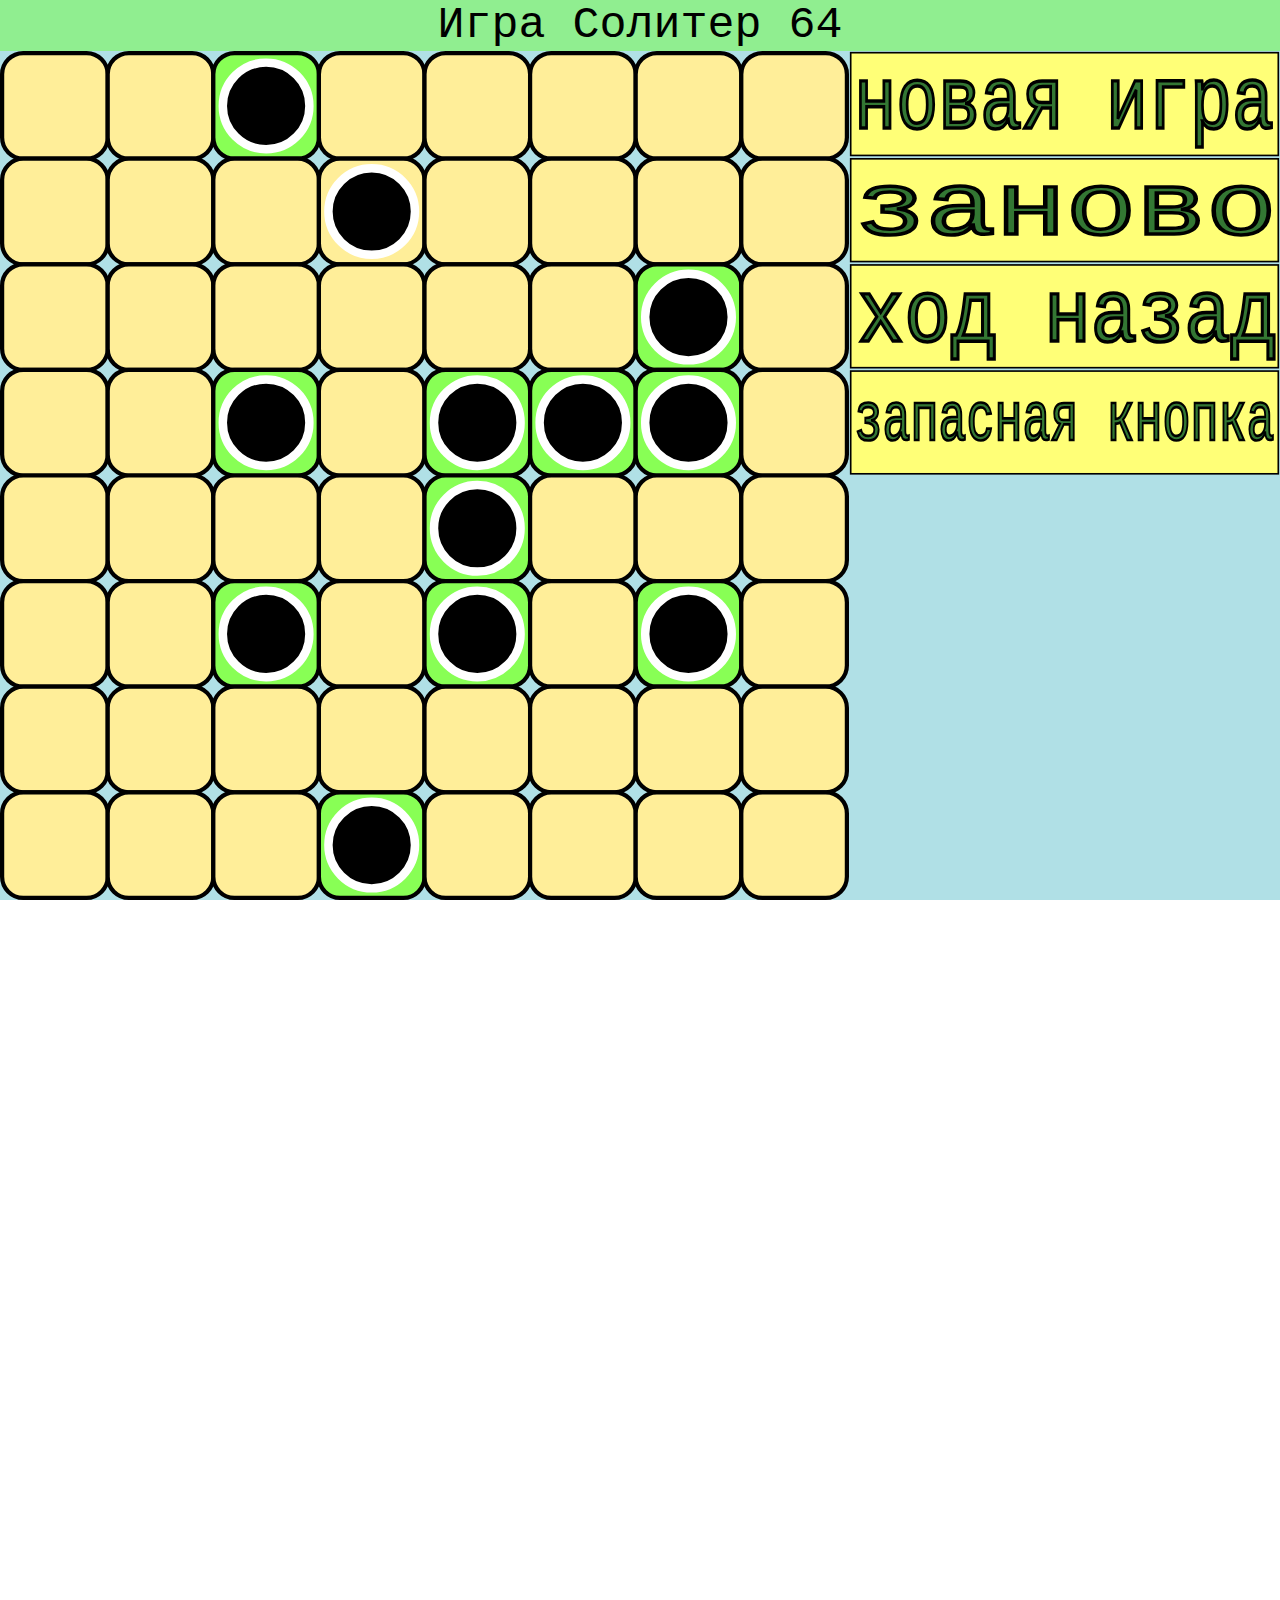
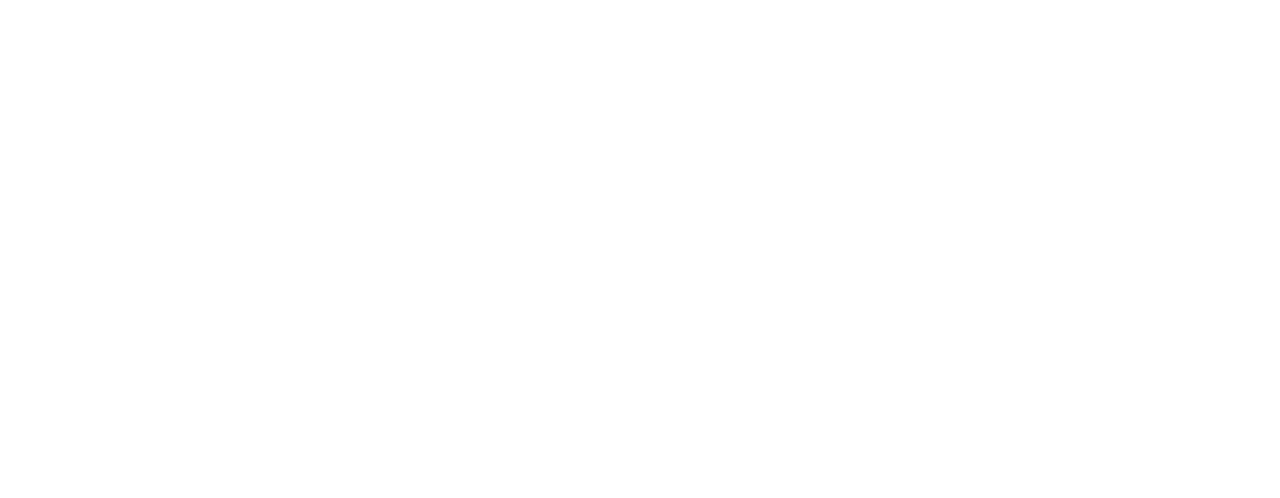
<file: index.html>
<!DOCTYPE html>
<html>

<head>
    <meta charset="utf-8">
    <meta name="viewport" content="initial-scale=1.0">
    <title>Солитер 64 - шашечный пасьянс</title>
    <link rel="stylesheet" href="css_main.css" type="text/css">
</head>

<body>
    <div class="classTextPuzzleName" id="idDivTextPuzzleName"></div>

    <svg id="idShowMainGame"></svg>

    <div id="idDivForRules">
        <div class="classTextPuzzleName">Правила игры:</div>
        <p>Цель - съесть как можно больше шашек и, в идеале, остаться с одной шашкой. Есть можно вверх-вниз и вправо-влево на любом расстоянии, если между "едоком" и "едой" нет других шашек. Ячейка сразу же за "едой" (по направлению хода) должна быть свободна. "Едоку" надо приземляться рядом с "едой", не пролетая дальше.</p>
        <p>Нажимайте на шашку, которой хотите сделать ход; и на ячейку, куда хотите сделать ход. Шашки, имеющие ход, и доступные для них поля отмечены цветом. Основой для пасьянса стал Солитер (игра), <a href="https://ru.wikipedia.org/wiki/%D0%A1%D0%BE%D0%BB%D0%B8%D1%82%D0%B5%D1%80_(%D0%B8%D0%B3%D1%80%D0%B0)">см_Википедию.</a> Шашечный пасьянс отличается от Солитера формой доски, начальной расстановкой, которая может быть случайной; и ещё тем, что шашки дальнобойные. Можете посмотреть видео прохождения классического Солитера <a href="https://www.youtube.com/watch?v=-U7c_y5ks30">на_YouTube.</a> Внимание! Видео с музыкой.</p>
    </div>

    <script src="js_01_SETS.js"></script>
    <script src="js_02_LANG.js"></script>
    <script src="js_03_generate_convert.js"></script>
    <script src="js_04_F_XY.js"></script>
    <script src="js_05_F_AB.js"></script>
    <script src="js_06_F_MOVE.js"></script>
    <script src="js_07_F_BOARD.js"></script>
    <script src="js_08_EL.js"></script>
    <script src="js_09_SVG.js"></script>
    <script src="js_10_SVG_DRAW.js"></script>
    <script src="js_11_process.js"></script>
</body>

</html>
</file>
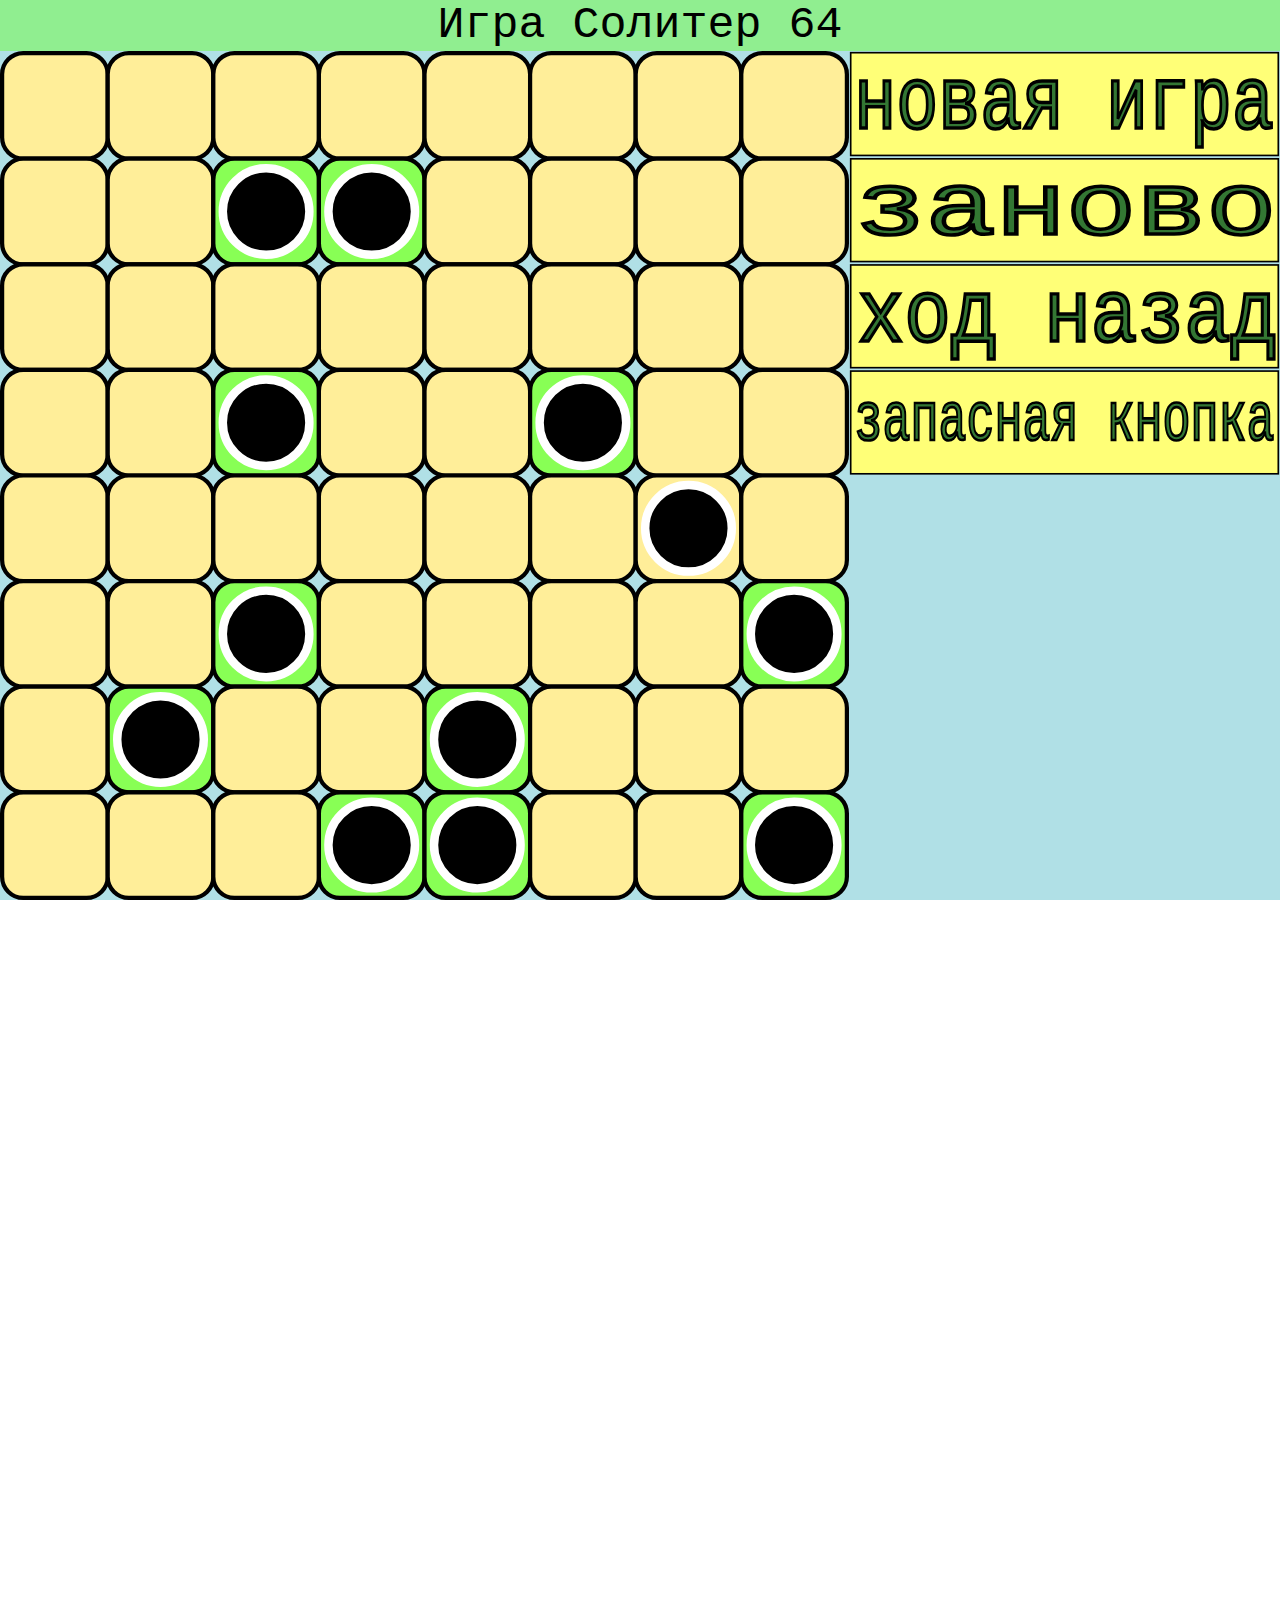
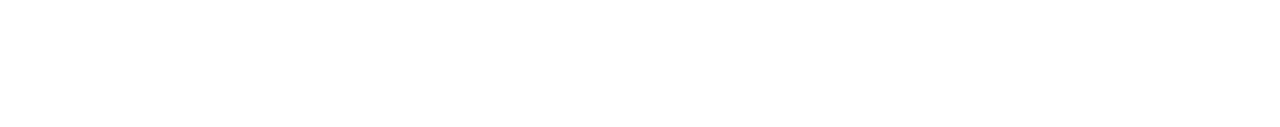
<file: index_en.html>
<!DOCTYPE html>
<html>

<head>
    <meta charset="utf-8">
    <meta name="viewport" content="initial-scale=1.0">
    <title>solitaire64</title>
    <link rel="stylesheet" href="css_main.css" type="text/css">
</head>

<body>
    <div class="classTextPuzzleName" id="idDivTextPuzzleName"></div>

    <svg id="idShowMainGame"></svg>

    <div id="idDivForRules">
        <div class="classTextPuzzleName">Rules:</div>

        <p>It is the game, based on Peg solitaire. But pegs can jump on any distance, not only anjacted cells. But after jumping peg must stop on the adjacted cell (after captured peg). Original game, that inspire me: "Peg_solitaire" <a href="https://en.wikipedia.org/wiki/Peg_solitaire">on_Wikipedia.</a></p>
        
        <p>Just click highlighted starting and finishing cells to make a move. Refresh the page to start a new game. If this game is too difficult for You, watch this video: "How To Solve The Peg Solitaire Puzzle" <a href="https://www.youtube.com/watch?v=-U7c_y5ks30">on_YouTube.</a> Attention! Video with music.</p>
    </div>

    <script src="js_01_SETS.js"></script>
    <script src="js_02_LANG.js"></script>
    <script src="js_03_generate_convert.js"></script>
    <script src="js_04_F_XY.js"></script>
    <script src="js_05_F_AB.js"></script>
    <script src="js_06_F_MOVE.js"></script>
    <script src="js_07_F_BOARD.js"></script>
    <script src="js_08_EL.js"></script>
    <script src="js_09_SVG.js"></script>
    <script src="js_10_SVG_DRAW.js"></script>
    <script src="js_11_process.js"></script>
</body>

</html>
</file>
<file: css_main.css>
html, body {
    font-family: monospace;
    height: 100%;
    width: 100%;
    border: 0;
    padding: 0;
    margin: 0;
    overflow-x: hidden;
}

.classTextPuzzleName, #idDivForRules {
    font-size: 5vh;
    font-size: 5vm;
    font-size: 5vmin;
}

p {
    padding-left: 1%;
    text-indent: 3%;
}

.classTextPuzzleName {
    text-align: center;
    background-color: #90ee90;
}

#idDivForRules {
    background-color: #FDC;
}

#idShowMainGame {
    background-color:#b0e0e6;
}
</file>
